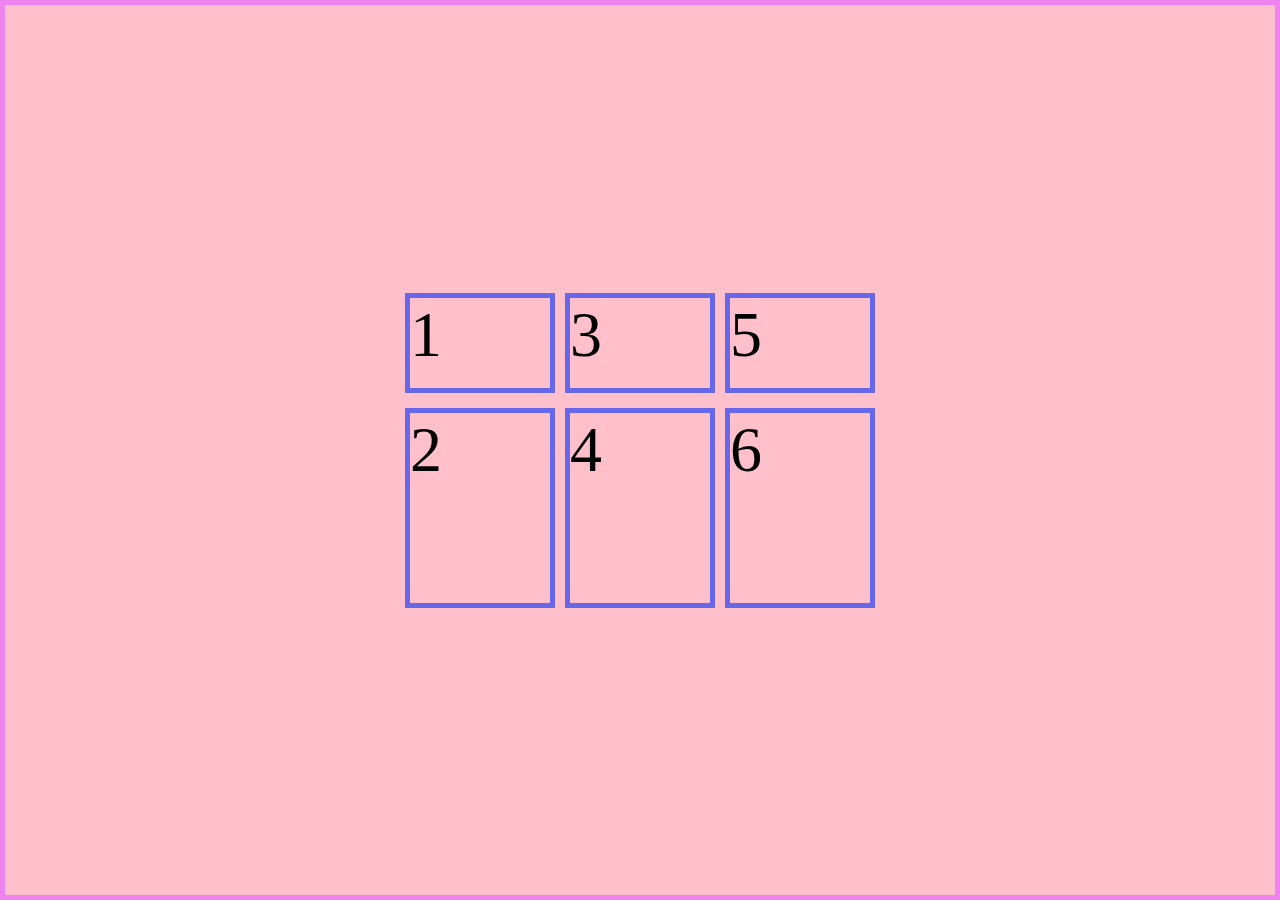
<file: grid.html>
<!DOCTYPE html>
<html lang="en">
<head>
    <meta charset="UTF-8">
    <meta http-equiv="X-UA-Compatible" content="IE=edge">
    <meta name="viewport" content="width=device-width, initial-scale=1.0">
    <title>Document</title>
    <style>

        * {
            margin: 0;
            padding: 0;
            box-sizing: border-box;
        }


        .container {
            background: pink;
            border: 5px solid violet;
            display: grid;
            /* grid-template-columns: 100px  200px 100px;
            grid-template-rows: 150px 100px; */
            grid-template-rows: 100px  200px;
            grid-auto-columns: 150px;
            grid-auto-flow: column;
            row-gap: 15px;
            column-gap: 10px;
            height: 100vh;
            place-content: center;
        }

        .item {
            border: 5px solid rgb(103, 103, 233);
            font-size: 4rem;
        }
    </style>
</head>
<body>
    <div class="container">
        <div class="item">1</div>
        <div class="item">2</div>
        <div class="item">3</div>
        <div class="item">4</div>
        <div class="item">5</div>
        <div class="item">6</div>
    </div>
</body>
</html>
</file>
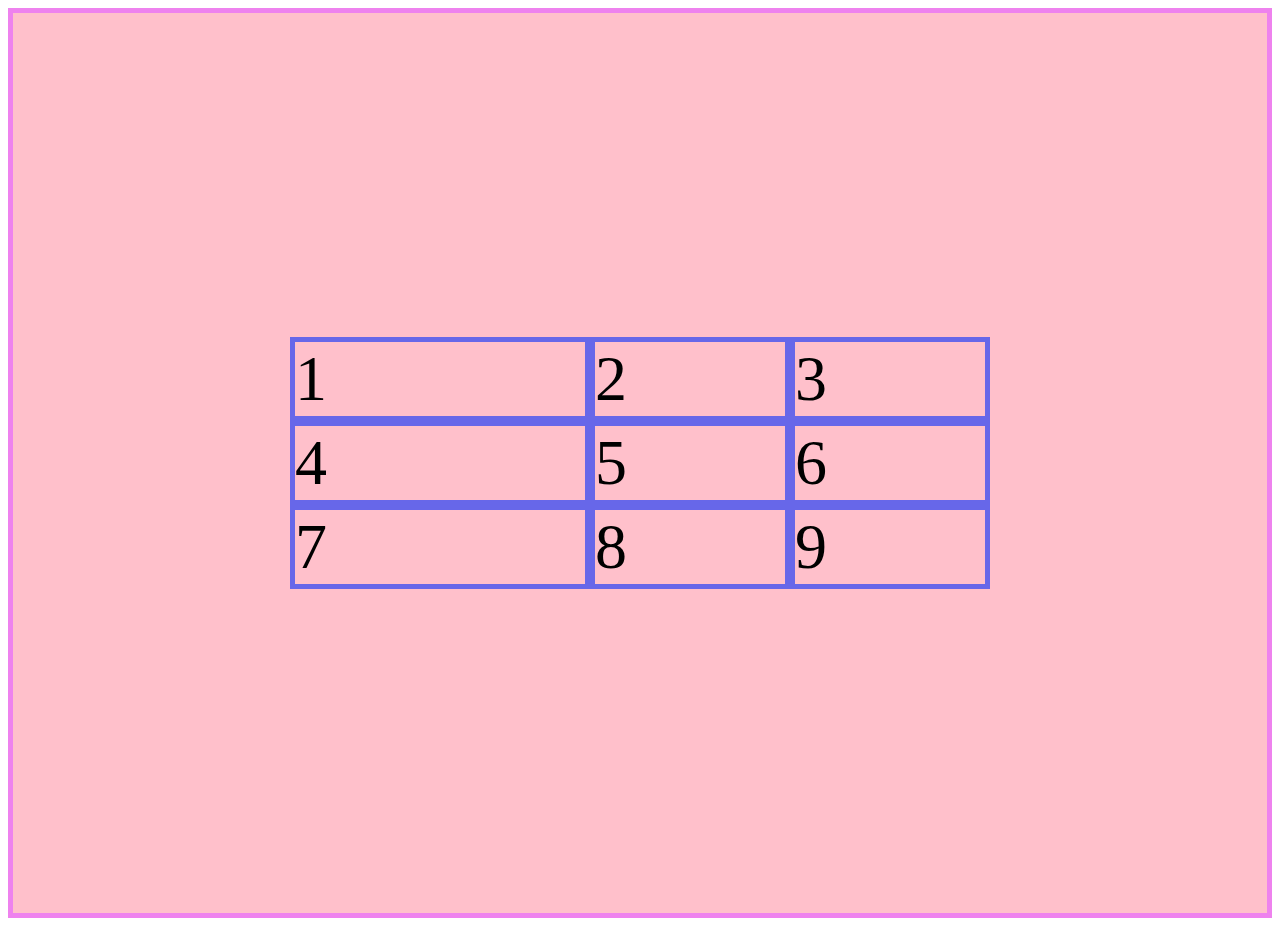
<file: minmax.html>
<!DOCTYPE html>
<html lang="en">
<head>
    <meta charset="UTF-8">
    <meta http-equiv="X-UA-Compatible" content="IE=edge">
    <meta name="viewport" content="width=device-width, initial-scale=1.0">
    <title>Document</title>
    <style>
        .container {
            background: pink;
            border: 5px solid violet;
            display: grid;
            grid-template-columns: minmax(30px, 300px) 200px minmax(50px, 200px);
            grid-template-rows: repeat(3, auto);
            height: 100vh;
            place-content: center;
        }

        .item {
            border: 5px solid rgb(103, 103, 233);
            font-size: 4rem;
        }

    </style>

</head>
<body>
    <main>
        <div class="container">
            <div class="item item-1">1</div>
            <div class="item item-2">2</div>
            <div class="item item-3">3</div>
            <div class="item item-4">4</div>
            <div class="item item-5">5</div>
            <div class="item item-6">6</div>
            <div class="item item-7">7</div>
            <div class="item item-8">8</div>
            <div class="item item-9">9</div>
        </div>
    </main>
</body>
</html>
</file>
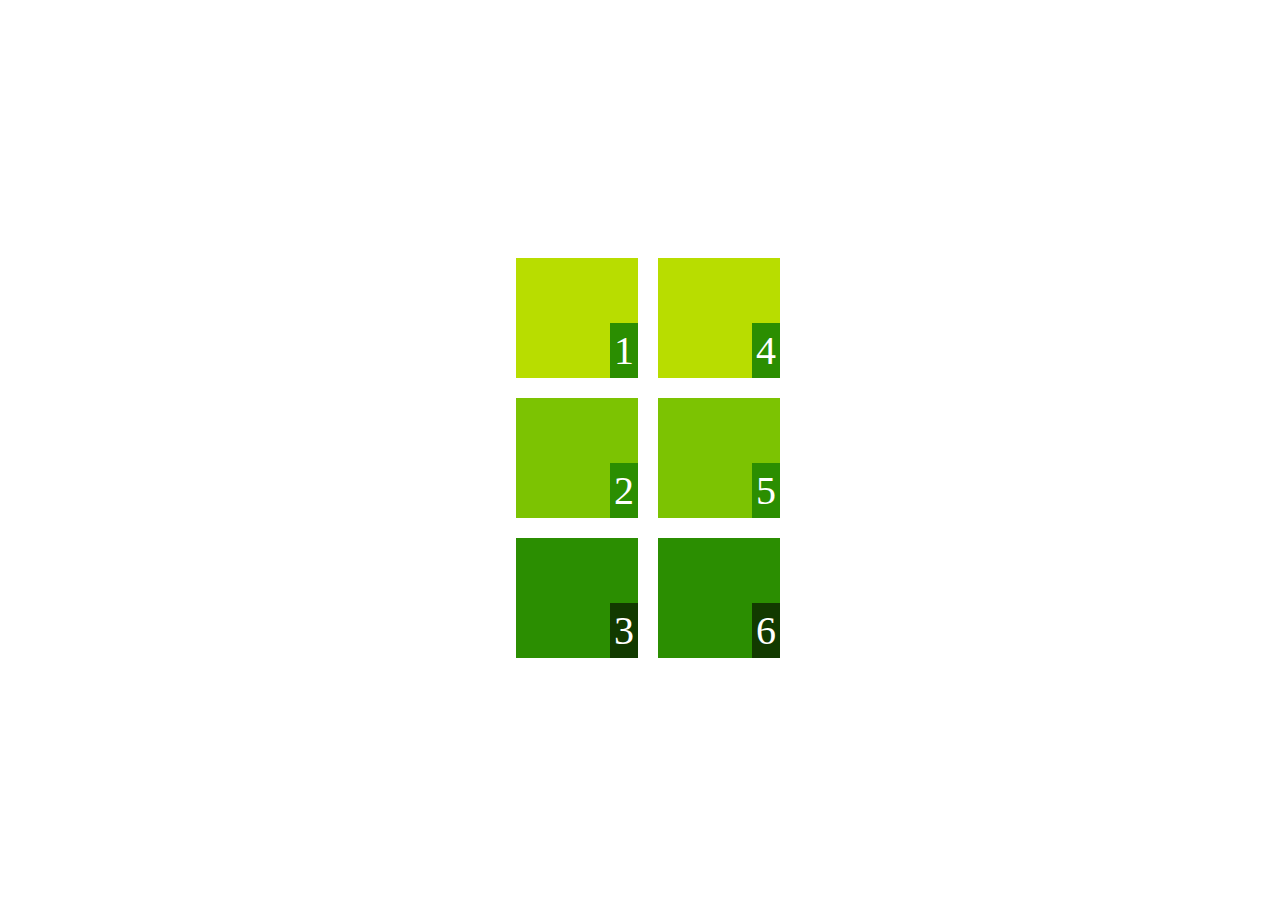
<file: reto.html>
<!DOCTYPE html>
<html lang="en">
<head>
    <meta charset="UTF-8">
    <meta http-equiv="X-UA-Compatible" content="IE=edge">
    <meta name="viewport" content="width=device-width, initial-scale=1.0">
    <title>Reto</title>
    <style>
        body {
            display: grid;
            place-items: center;
            height: 100vh;
            width: 100vw;
        }

        .container {
            background: white;
            margin: 0 auto;
            display: grid;
            grid-auto-flow: column;
            grid-template-rows: 120px 120px 120px;
            gap: 20px;
        }

        .item {
            padding: 1rem;
            position: relative;
            width: 90px;
        }

        .item:nth-child(1), .item:nth-child(4) {
            background: #B8DD00;
        }

        .item:nth-child(2), .item:nth-child(5) {
            background: #7CC302;
        }


        .item:nth-child(3), .item:nth-child(6) {
            background: #2B8E01;
        }

        .item:nth-child(3) span {
            background: #123a00;
        }


        .item:nth-child(6) span {
            background: #123a00;
        }

        .item span {
            background: #2B8E01;
            padding: .25rem;
            font-size: 2.5rem;
            position: absolute;
            bottom: 0;
            right: 0;
            color: white;
        }
    </style>

</head>
<body>
    <div class="container">
        <div class="item"><span>1</span></div>
        <div class="item"><span>2</span></div>
        <div class="item"><span>3</span></div>
        <div class="item"><span>4</span></div>
        <div class="item"><span>5</span></div>
        <div class="item"><span>6</span></div>
    </div>
</body>
</html>
</file>
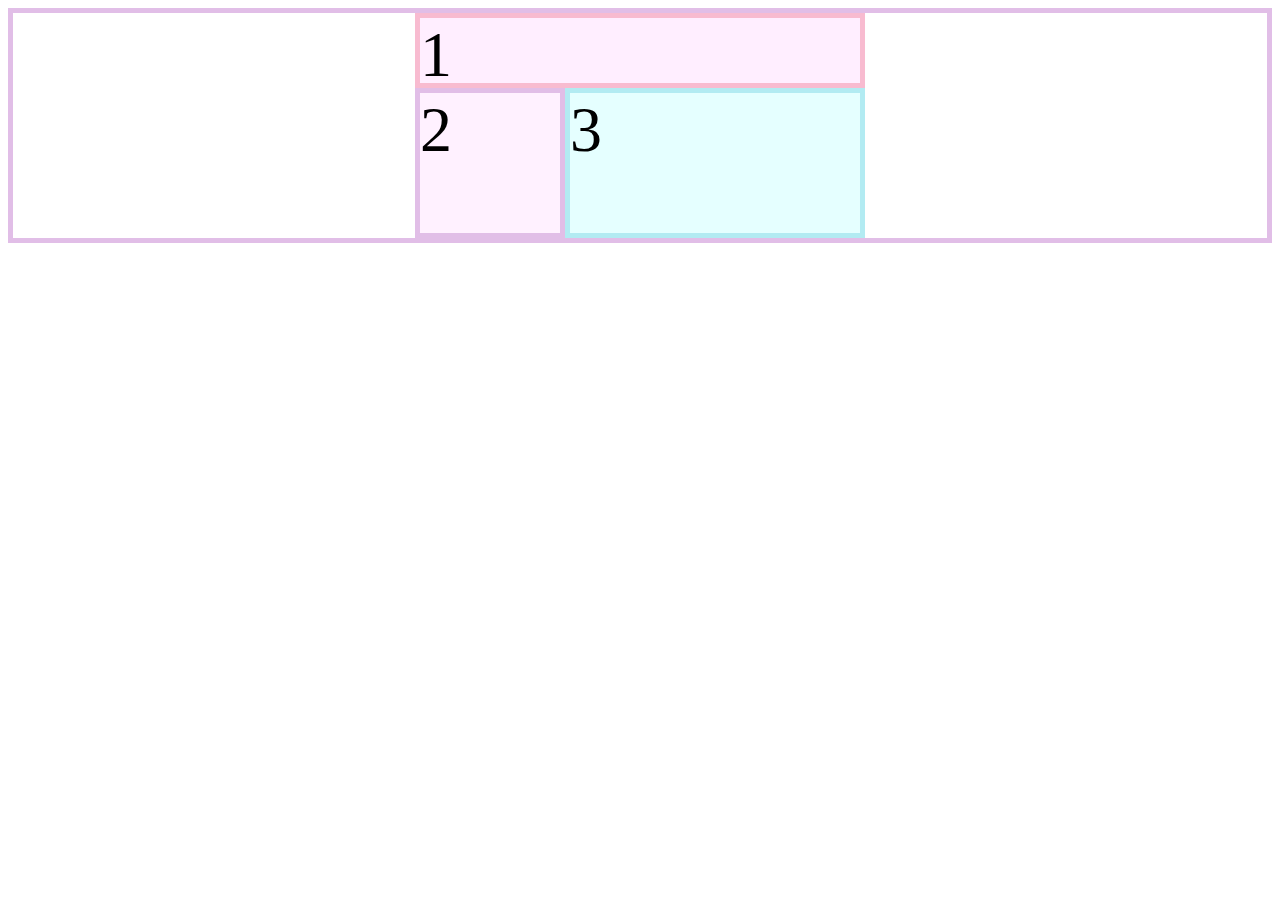
<file: ubicacion.html>
<!DOCTYPE html>
<html lang="en">
<head>
    <meta charset="UTF-8">
    <meta http-equiv="X-UA-Compatible" content="IE=edge">
    <meta name="viewport" content="width=device-width, initial-scale=1.0">
    <title>Document</title>
    <style>
        .container {
            border: 5px solid #e1bee7;
            background: white;
            display: grid;
            grid-template-columns: 150px 150px 150px;
            grid-template-rows: 75px 75px 75px;
            place-content: center;
            grid-template-areas: 
            "header header header"
            "side main main"
            "side main main";
        }

        .item {
            font-size: 4rem;
        }

        .item-1 {
            border: 5px solid #f8bbd0;
            background: #ffeeff;
            grid-area: header;
        }

        .item-2 {
            border: 5px solid #e1bee7;
            background: #fff1ff;
            grid-area: side;
        }

        .item-3 {
            border: 5px solid #b2ebf2;
            background: #e5ffff;
            grid-area: main;
        }
    </style>
</head>
<body>
    <div class="container">
        <div class="item item-1">1</div>
        <div class="item item-2">2</div>
        <div class="item item-3">3</div>
    </div>
</body>
</html>
</file>
